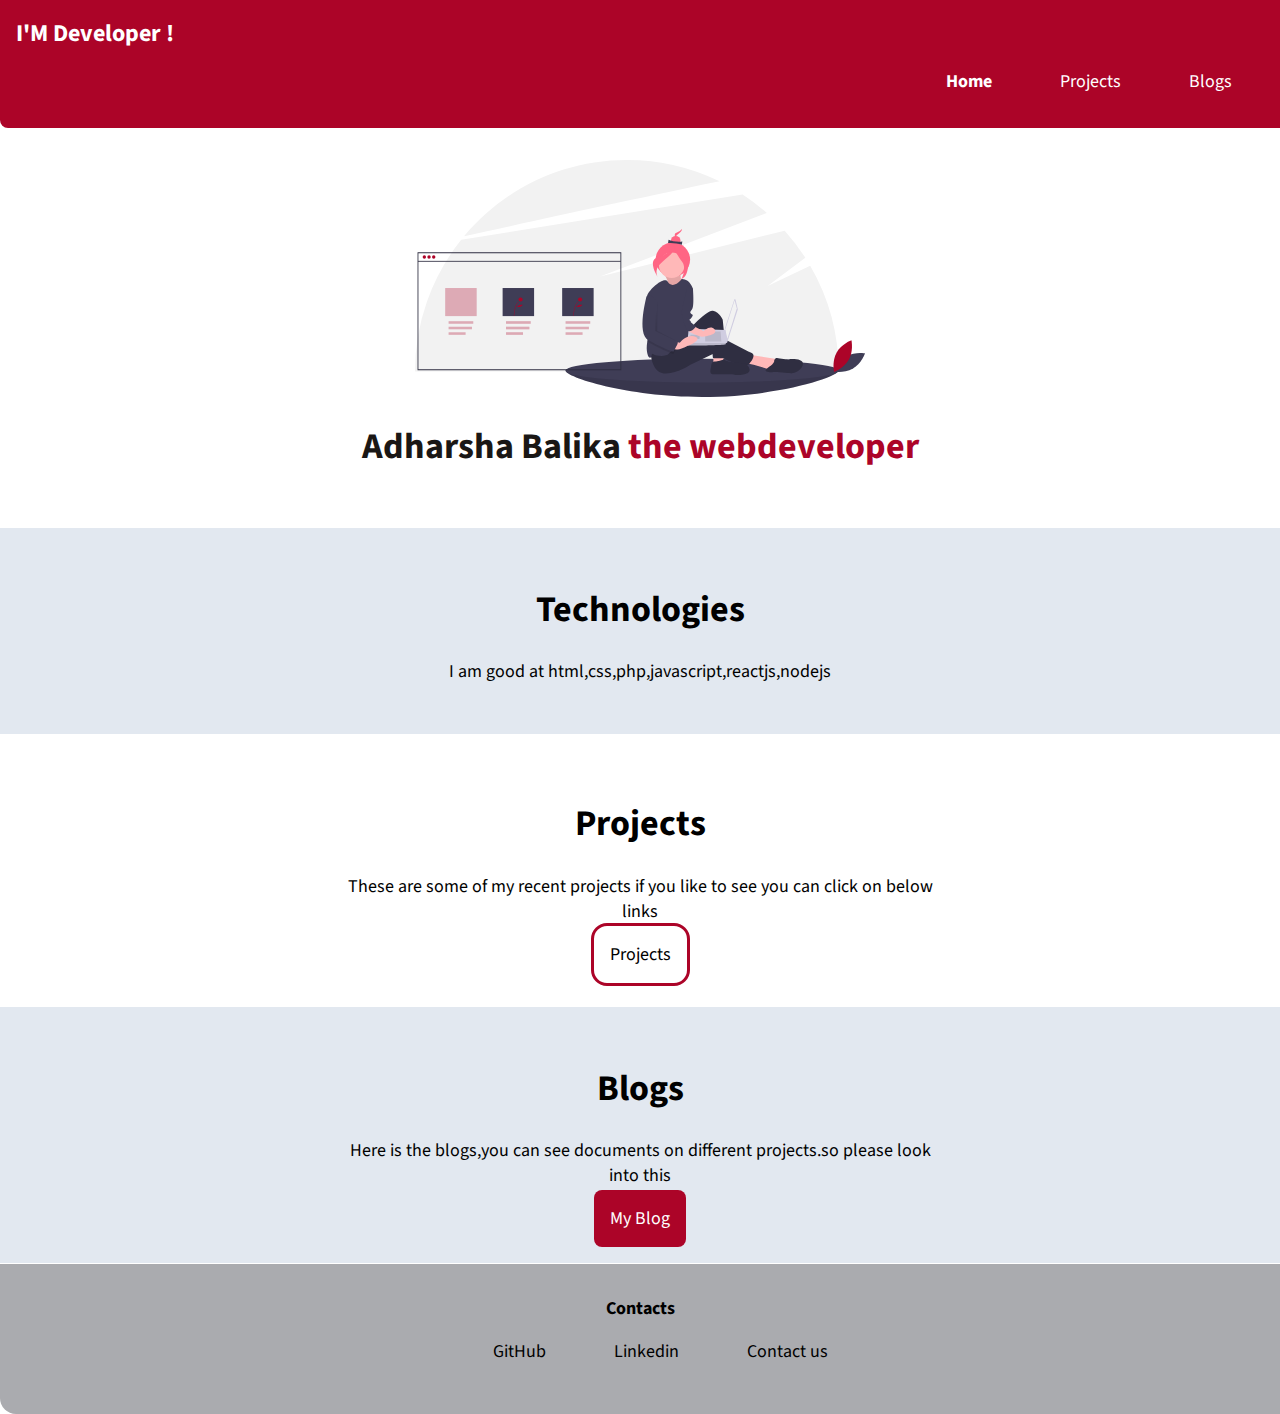
<file: index.html>
<!DOCTYPE html>
<html lang="en">

<head>
    <meta charset="UTF-8">
    <meta http-equiv="X-UA-Compatible" content="IE=edge">
    <meta name="viewport" content="width=device-width, initial-scale=1.0">
    <title>Adharsh Balika</title>
    <link href="style.css" rel="stylesheet" />
</head>

<body>
    <nav class="navigation">
        <div class="id">I'M Developer !</div>
        <ul class="list nav-pill">
            <li class="list-inline">
                <a class="link link-active" href="">
                    Home
                </a>
            </li>
            <li class="list-inline">
                <a class="link" href="/project.html">
                    Projects
                </a>
            </li>
            <li class="list-inline">
                <a class="link" href="/blog.html">
                    Blogs
                </a>
            </li>
        </ul>
    </nav>
    <header class="image">
        <img class="in-image" src="/image/first.svg" />
        <h1 class="img-head">Adharsha Balika <span class="img-hlt">the webdeveloper</span></h1>
    </header>
    <section class="sec off">
        <div class="center-container">
            <h1>Technologies</h1>
            <p> I am good at html,css,php,javascript,reactjs,nodejs</p>
        </div>
    </section>
    <section class="sec">
        <div class="center-container">
            <h1>Projects</h1>
            <p>These are some of my recent projects if you like to see you can click on below
                links</p>
                <a class="link second-link" href="/project.html">Projects</a>
        </div>
    </section>
    <section class="sec off">
        <div class="center-container">
            <h1>Blogs</h1>
            <p> Here is the blogs,you can see documents on different projects.so please look into this</p>
            <a class="link prime-link" href="/blog.html">My Blog</a>
        </div>
    </section>
    <footer class="footer">
        <div class="footer-head">Contacts</div>
        <ul class="list">
            <li class="list-inline">
                <a class="link" href="https://github.com/dhanalanka">
                 GitHub
                </a>
            </li>
            <li class="list-inline">
                <a class="link" href="https://linkedin.com/Dhana lanka">
                   Linkedin
                </a>
            </li>
            <li class="list-inline">
                <a class="link" href="https://gmail.com">
                 Contact us
                </a>
            </li>
        </ul>
    </footer>
</body>

</html>
</file>
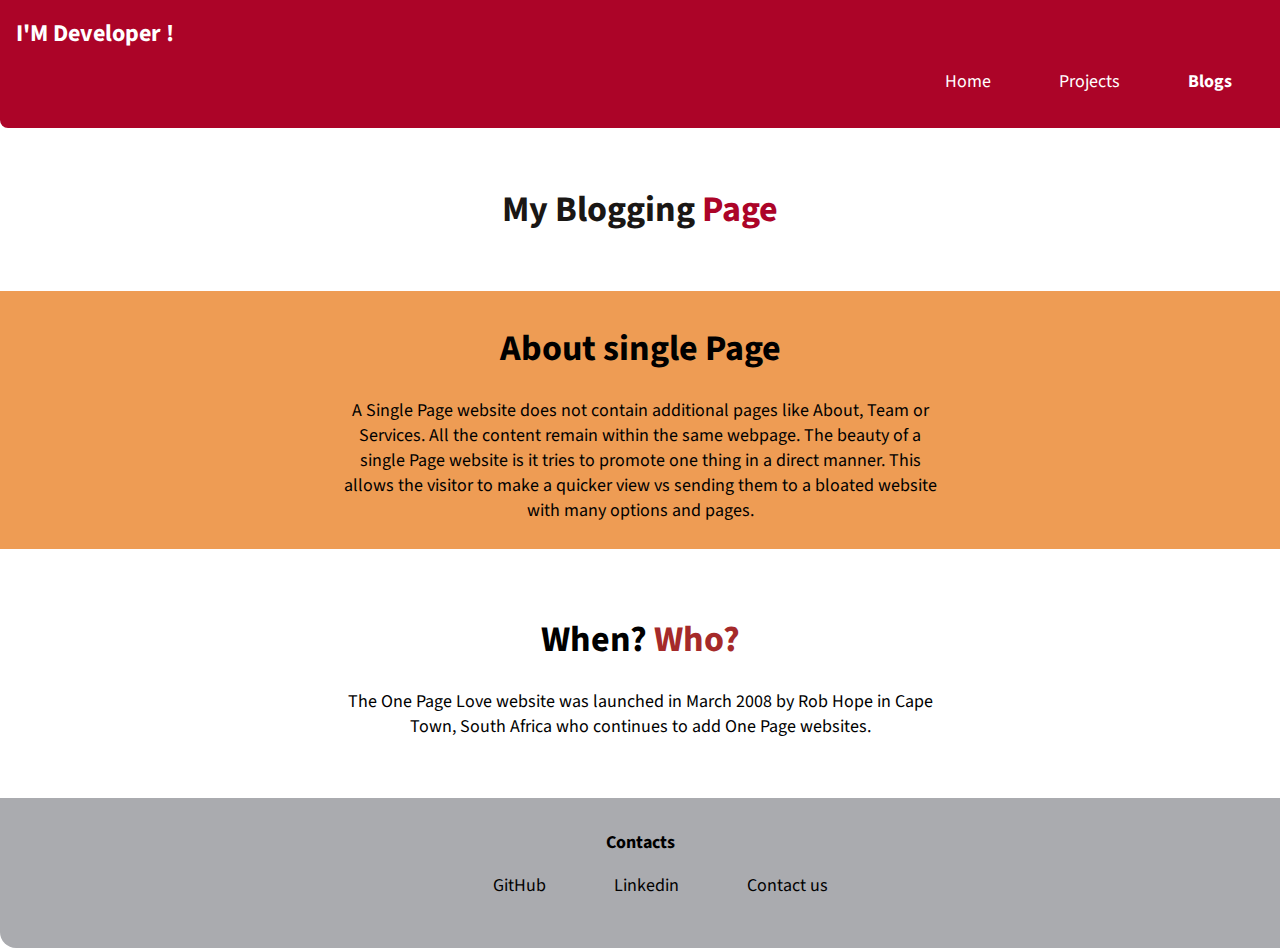
<file: blog.html>
<!DOCTYPE html>
<html lang="en">
<head>
    <meta charset="UTF-8">
    <meta http-equiv="X-UA-Compatible" content="IE=edge">
    <meta name="viewport" content="width=device-width, initial-scale=1.0">
    <link href="style.css" rel="stylesheet" />
    <title>Blogs</title>
</head>
<body>
    <nav class="navigation">
        <div class="id">I'M Developer !</div>
        <ul class="list nav-pill">
            <li class="list-inline">
                <a class="link" href="/index.html">
                    Home
                </a>
            </li>
            <li class="list-inline">
                <a class="link" href="/project.html">
                    Projects
                </a>
            </li>
            <li class="list-inline">
                <a class="link  link-active" href="/blog.html">
                    Blogs
                </a>
            </li>
        </ul>
    </nav> 
    <header class="image">
        <!--<img class="in-image" src="/image/first.svg" />-->
        <h1 class="img-head">My Blogging <span class="img-hlt">Page</span></h1>
    </header>
    <section class="sec spl">
        <div class="center-container">
            <h1>About single Page</h1>
            <p>A Single Page website does not contain additional pages like About, Team or Services. All the content remain within the same webpage.
                The beauty of a single Page website is it tries to promote one thing in a direct manner. This allows the visitor to make a quicker view vs sending them to a bloated website with many options and pages.
                 </p>
        </div>
    </section>
    <section class="sec">
        <div class="center-container">
            <h1>When? <span style="color:brown">Who?</span></h1>
            <p>
                The One Page Love website was launched in March 2008 by Rob Hope in Cape Town, South Africa who continues to add One Page websites.
                 </p>
        </div>
    </section>
    <footer class="footer">
        <div class="footer-head">Contacts</div>
        <ul class="list">
            <li class="list-inline">
                <a class="link" href="https://github.com/dhanalanka">
                 GitHub
                </a>
            </li>
            <li class="list-inline">
                <a class="link" href="https://linkedin.com/Dhana lanka">
                   Linkedin
                </a>
            </li>
            <li class="list-inline">
                <a class="link" href="https://gmail.com">
                 Contact us
                </a>
            </li>
        </ul>
    </footer>
</body>
</html>
</file>
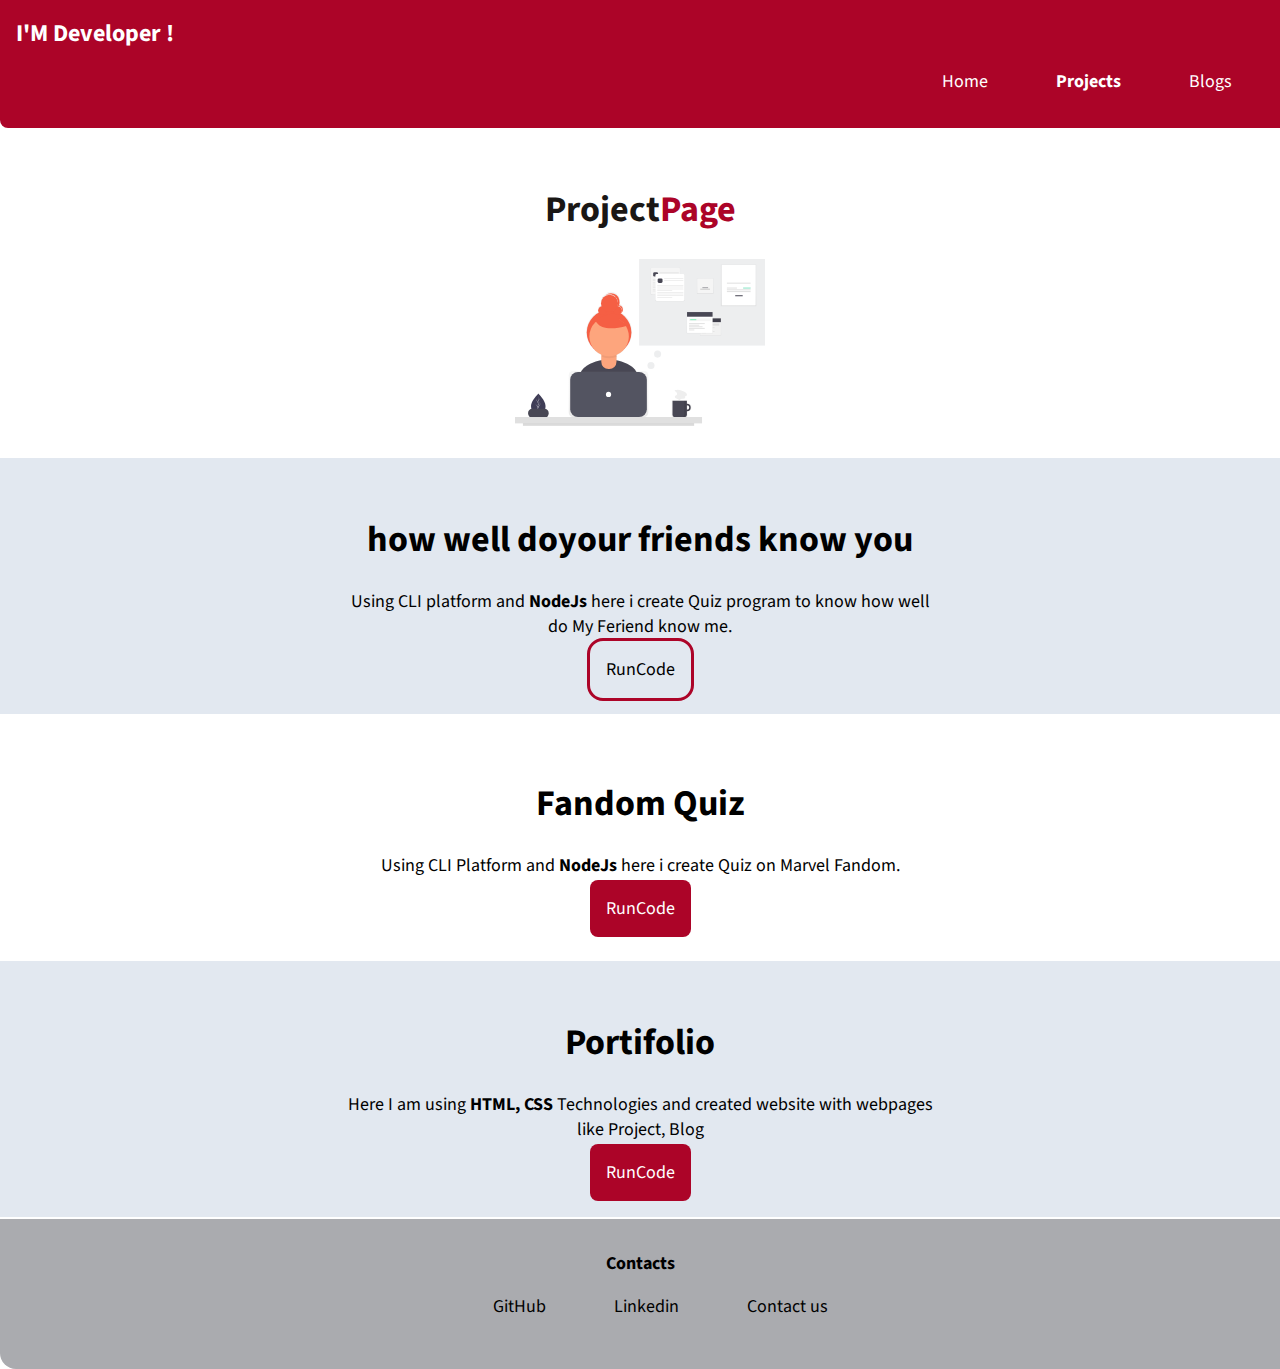
<file: project.html>
<!DOCTYPE html>
<html lang="en">

<head>
    <meta charset="UTF-8">
    <meta http-equiv="X-UA-Compatible" content="IE=edge">
    <meta name="viewport" content="width=device-width, initial-scale=1.0">
    <link href="style.css" rel="stylesheet" />
    <title>projects</title>
</head>

<body>
    <nav class="navigation">
        <div class="id">I'M Developer !</div>
        <ul class="list nav-pill">
            <li class="list-inline">
                <a class="link" href="/index.html">
                    Home
                </a>
            </li>
            <li class="list-inline">
                <a class="link link-active" href="/project.html">
                    Projects
                </a>
            </li>
            <li class="list-inline">
                <a class="link" href="/blog.html">
                    Blogs
                </a>
            </li>
        </ul>
    </nav>
    <header class="image">
        <h1 class="img-head">Project<span class="img-hlt">Page</span></h1>
        <img class="in-image size" src="/image/secd.svg" />
    </header>
    <section class="sec off">
        <div class="center-container">
            <h1>how well doyour friends know you</h1>
            <p>
                Using CLI platform and <strong> NodeJs</strong> here i create Quiz program to know how well do My Feriend know me.
            </p>
            <a class="link second-link"
                href="https://replit.com/@Dhanalanka/mygame?emded=1&output=1">RunCode</a>
            </ol>
        </div>
    </section>
    <section class="sec">
        <div class="center-container">
            <h1>Fandom Quiz</h1>
            <p>
                Using CLI Platform and <strong> NodeJs</strong> here i create Quiz on Marvel Fandom.
            </p>
            <a class="link prime-link" href="https://replit.com/@Dhanalanka/fandomquiz?emded=1&output=1">RunCode</a>
        </div>
    </section>
    <section class="sec off">
        <div class="center-container">
            <h1>Portifolio</h1>
            <p>
                Here I am using <b>HTML, CSS </b>Technologies and created website with webpages like Project, Blog 
            </p>
            <a class="link prime-link" href="https://portifolio-dhana.netlify.app/index.html">RunCode</a>
        </div>
    </section>

<footer class="footer">
    <div class="footer-head">Contacts</div>
    <ul class="list">
        <li class="list-inline">
            <a class="link" href="https://github.com/dhanalanka">
                GitHub
            </a>
        </li>
        <li class="list-inline">
            <a class="link" href="https://linkedin.com/Dhana lanka">
                Linkedin
            </a>
        </li>
        <li class="list-inline">
            <a class="link" href="https://gmail.com">
                Contact us
            </a>
        </li>
    </ul>
</footer>
</body>

</html>
</file>
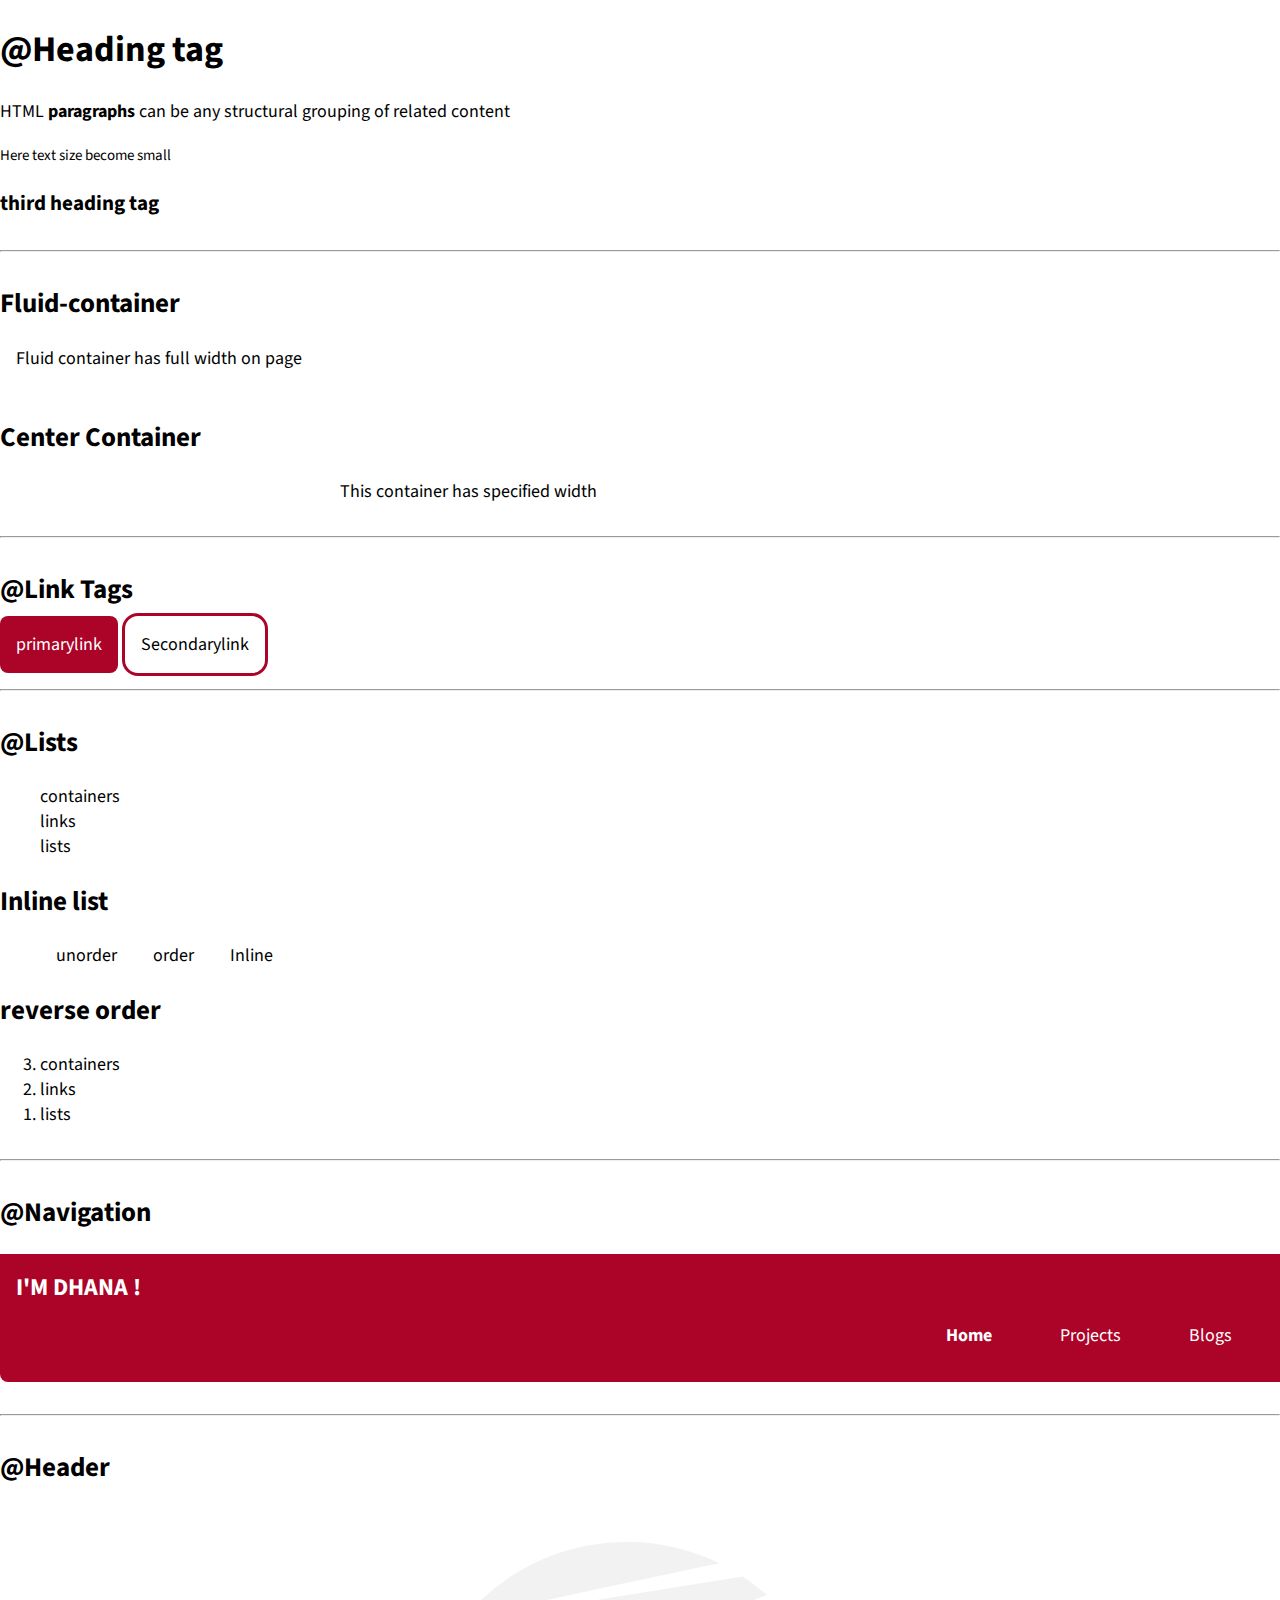
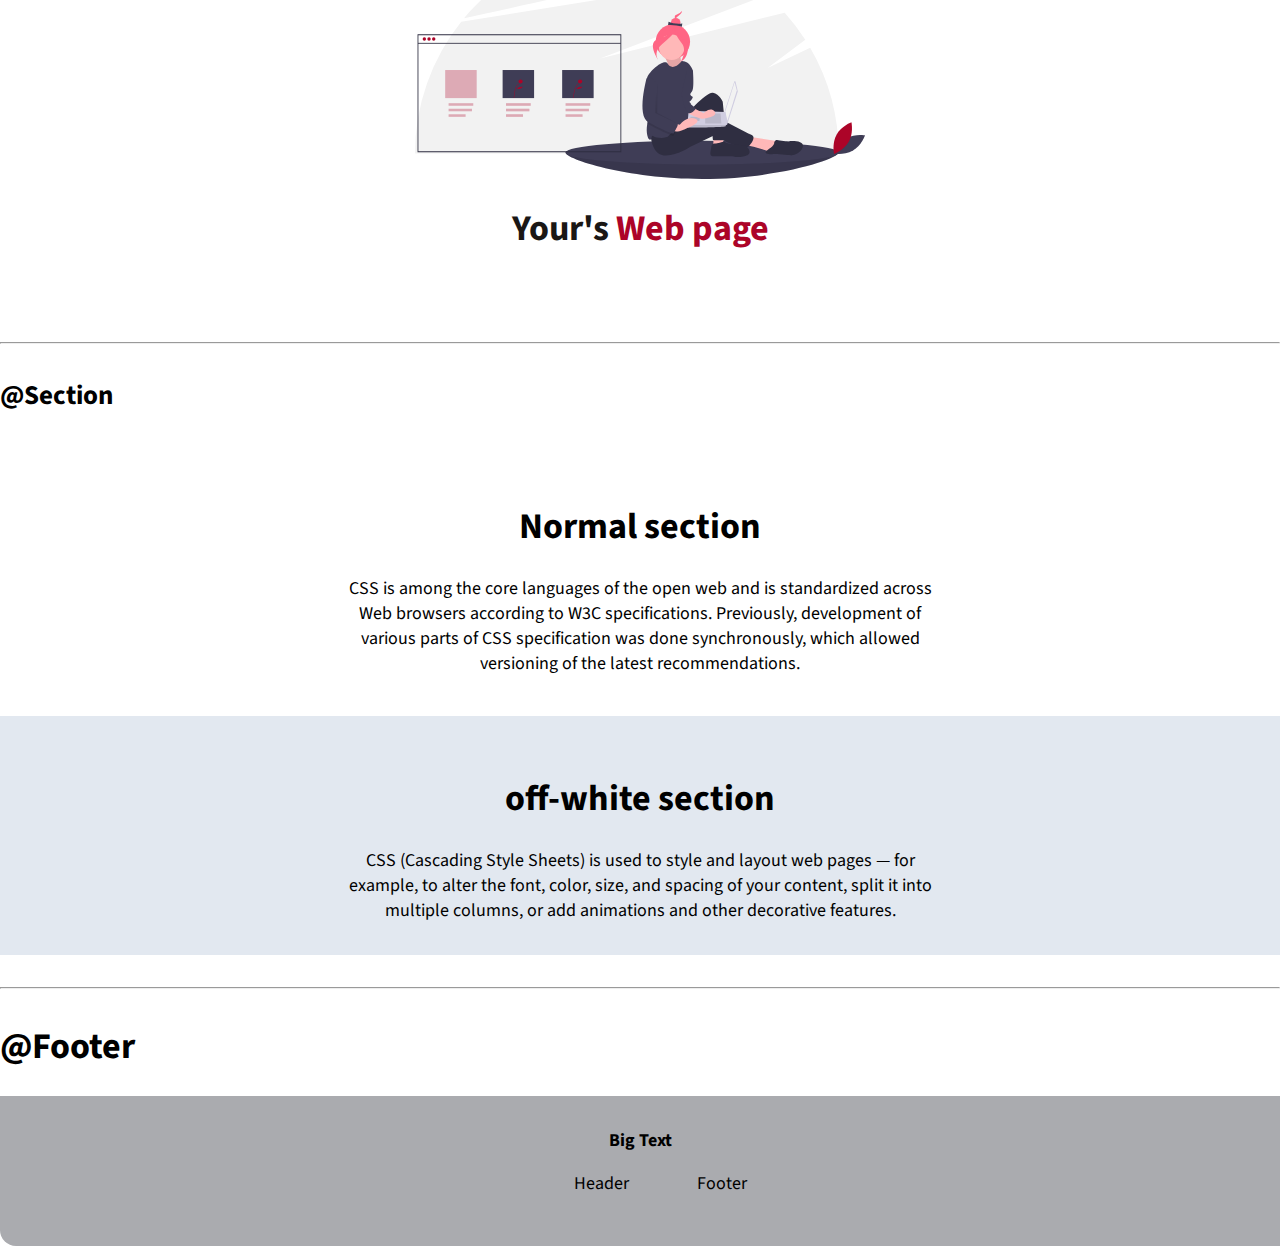
<file: lib/component.html>
<!DOCTYPE html>
<html lang="en">

<head>
    <!--<style>
        h2{
            color: red;
        }
        p{
            text-align: center;
        }
    </style>-->
    <meta charset="UTF-8">
    <meta http-equiv="X-UA-Compatible" content="IE=edge">
    <meta name="viewport" content="width=device-width, initial-scale=1.0">
    <title>Document for components</title>
    <link href="/style.css" rel="stylesheet" />
</head>

<body>
    <h1>@Heading tag</h1>
    <p>HTML <b>paragraphs</b> can be any structural grouping of related content</p>
    <small>Here text size become small</small>
    <h3>third heading tag</h3>
    <hr>
    <h2>Fluid-container</h2>
    <div class="fluid-container">Fluid container has full width on page </div><br>
    <h2>Center Container</h2>
    <div class="center-container">This container has specified width </div>
    <hr>
    <h2>@Link Tags</h2>

    <a class="link prime-link" href="">primarylink</a>
    <a class="link second-link" href="">Secondarylink</a>

    <hr>

    <h2>@Lists</h2>
    <ul class="list">
        <li>containers</li>
        <li>links</li>
        <li>lists</li>
    </ul>
    <h2>Inline list</h2>
    <ul class="list">
        <li class="list-inline">unorder</li>
        <li class="list-inline">order</li>
        <li class="list-inline">Inline</li>
    </ul>
    <h2>reverse order</h2>
    <ol reversed>
        <li>containers</li>
        <li>links</li>
        <li>lists</li>
    </ol>
    <hr>

    <h2>@Navigation</h2>
    <nav class="navigation">
        <div class="id">I'M DHANA !</div>
        <ul class="list nav-pill">
            <li class="list-inline">
                <a class="link link-active" href="">
                    Home
                </a>
            </li>
            <li class="list-inline">
                <a class="link" href="">
                    Projects
                </a>
            </li>
            <li class="list-inline">
                <a class="link" href="">
                    Blogs
                </a>
            </li>
        </ul>
    </nav>

    <hr>

    <h2>@Header</h2>
    <header class="image">
        <img class="in-image" src="/image/first.svg" />
        <h1 class="img-head">Your's <span class="img-hlt">Web page</span></h1>
    </header>
    <hr>

    <h2>@Section</h2>
    <section class="sec">
        <h1>Normal section</h1>
        <div class="center-container">CSS is among the core languages of the open web and is standardized across Web
            browsers according to W3C specifications. Previously, development of various parts of CSS specification was
            done synchronously, which allowed versioning of the latest recommendations.</div>
    </section>
    <section class="sec off">
        <h1>off-white section</h1>
        <div class="center-container">CSS (Cascading Style Sheets) is used to style and layout web pages — for example,
            to alter the font, color, size, and spacing of your content, split it into multiple columns, or add
            animations and other decorative features.</div>
    </section>
    <hr>

    <h1>@Footer</h1>
    <footer class="footer">
        <strong>Big Text</strong>
        <ul class="list">
            <li class="list-inline">
                <a class="link" href="/">
                    Header
                </a>
            </li>
            <li class="list-inline">
                <a class="link" href="/">
                    Footer
                </a>
            </li>
        </ul>
    </footer>
   

</html>
</file>
<file: style.css>
@import url('https://fonts.googleapis.com/css2?family=Source+Sans+Pro:ital,wght@0,400;1,300&display=swap');
body {
    font-family: 'Source Sans Pro', sans-serif;
    font-size: 18px;
    margin: 0px;
   /* background-image: url("/image/third.jpg");*/
}

:root {
    --primary-color: #ac0428;
    --another-color: #1a1715;
    --off-white: #E2E8F0;
    --foot-color: #aaabaf;
    --blog-color:#ee9c54;
}

hr {
    margin: 2rem 0rem;
}

/**container**/
.fluid-container {
    padding-right: 1rem;
    padding-left: 1rem;
}

.center-container {
    max-width: 600px;
    margin: auto;
}

/**Links**/
.link {
    padding: 1rem 1rem;
    text-decoration: none;
}

.prime-link {
    background-color: var(--primary-color);
    color: white;
    border-radius: 0.5rem;
}

.second-link {
    color:black;
    border: 3px solid var(--primary-color);
    border-radius: 1rem;
}

.list {
    list-style: none;
}

.list-inline {
    display: inline;
    padding: 1rem 1rem;
    /**border:1px solid red;
    color:brown;**/
}

.navigation {
    background-color: var(--primary-color);
    color: white;
    padding: 1rem;
    border-bottom-left-radius: 0.5rem;
}

.navigation .id {
    font-size: 1.5rem;
    font-weight: bolder;
}

.navigation .nav-pill {
    text-align: right;
}

.navigation .link {
    color: white;
}

.navigation .link-active {
    font-weight: bold;
}

/**HEADER**/
.image {
    padding: 2rem;
}

.image .in-image {
    max-width: 450px;
    display: block;
    margin: auto;
}

.image .img-head {
    text-align: center;
    color: var(--another-color);
}

.image .img-head .img-hlt {
    color: var(--primary-color);
}
.image .size{
    max-width: 250px;
}

/**section**/
.sec h1 h2{
    text-align: center;
}

.sec {
    padding: 2.5rem;
    text-align: center;
}

.off {
    background-color: var(--off-white);
    padding:2rem;
}
.spl{
    background-color:var(--blog-color);
    padding:0.5rem;
}

/**Footer**/
.footer {
    background-color: var(--foot-color);
    padding: 2rem;
    color: black;
    text-align: center;
    border-bottom-left-radius: 1rem;
    margin-top: 0.1rem;
    margin-right: none;
}
.footer .footer-head{
    font-weight: bold;
}

.footer .link {
    color: black;
}

.footer ul {
    margin-inline-start: none;
}
</file>
